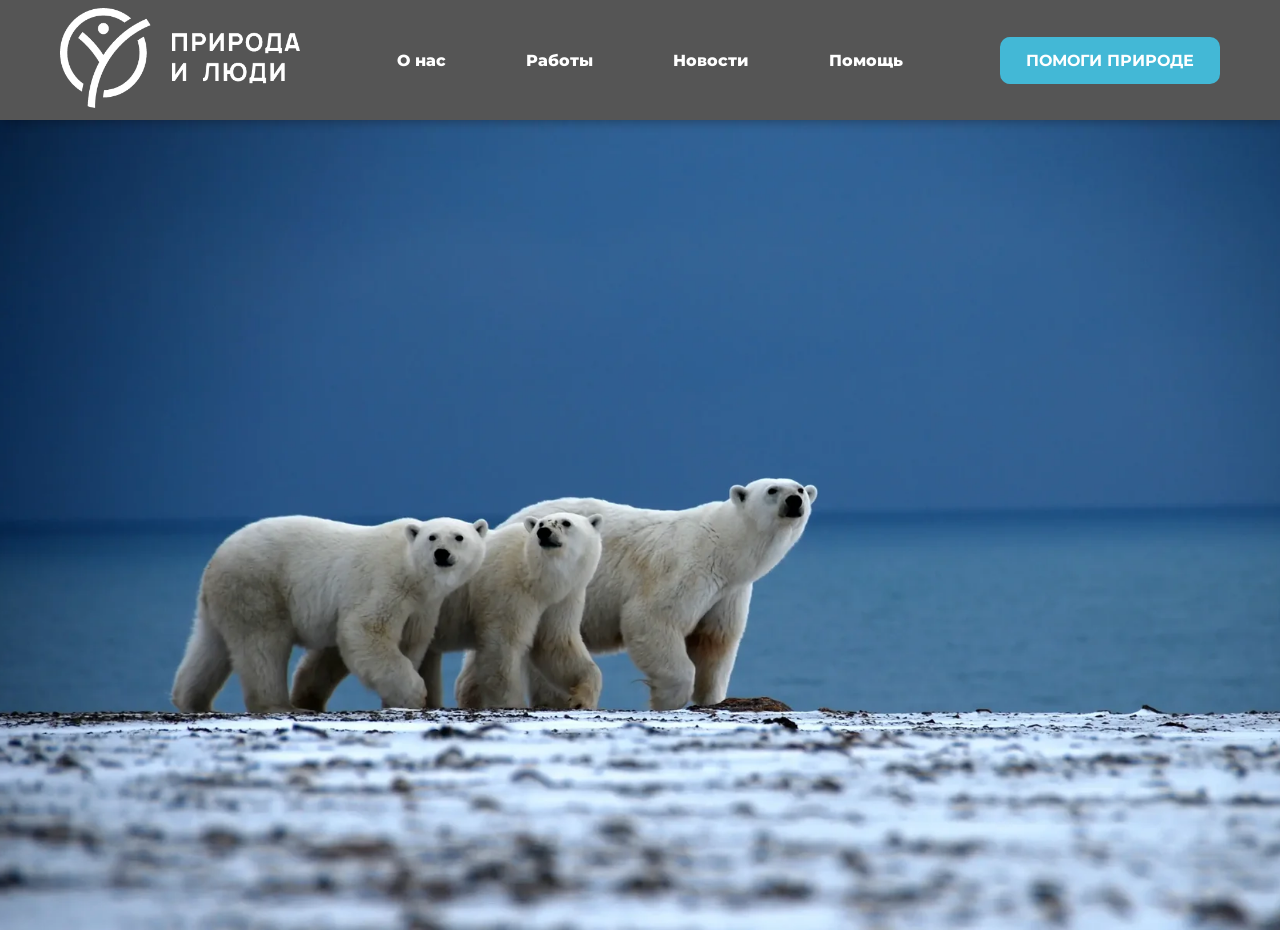
<file: index.html>
<!DOCTYPE html>
<html lang="en">
<head>
    <meta charset="UTF-8">
    <meta name="viewport" content="width=device-width, initial-scale=1.0">
    <meta name="description" content="Природа и люди - российский справочник где содержится информация о различных животных">
    <meta name="keywords" content="Природа, люди, справочник, Россия, растения, климат, погода, ботника, экология">
    <title>Природа и люди | Главная страница</title>

    <link href="https://fonts.googleapis.com/css2?family=Montserrat:wght@300;400;600;700&display=swap" rel="stylesheet">
    <link href="css/style_nav.css" rel="stylesheet" type="text/css" />
    <link href="css/style_hero.css" rel="stylesheet" type="text/css" />
</head>
<body>


    <!-- заглавие  ### <header>, <nav>, <ul>, <li>, <a>, <img>, <div> ### -->
    <header class="header">
        <div class="contener header_init">
            <a href="#" class="logo">
                <!-- кнопка логотипа -->
                <img src="img/Logo.png" alt="Logo" width="240" height="100" />
            </a>

            <!-- Навигация -->
            <nav class="nav">
                <ul class="nav_list">
                    <li><a href="#about">О нас</a></li>
                    <li><a href="#work">Работы</a></li>
                    <li><a href="#news">Новости</a></li>
                    <li><a href="#help">Помощь</a></li>
                </ul>
            </nav>

            <!-- доп кнопка -->
            <a href="#help_nature" class="btn btn_small">Помоги природе</a>
        </div>
    </header>


    <section id="hero">
        <picture>
            <source srcset="img/sobaci1.jpg" media="(max-width: 600px)">
            <img class="hero_img" src="img/Bears.webp" alt="медведь">
        </picture>

        <div class="hero_overlay"></div>
        
        <div class="hero_contener contener">
            <h2 class="hero_subt">Проект восстановления экологии</h2>
            <h1 class="hero_t">Помоги сохранить природу</h1>
            <p href="#help" class="btn">Поддержи проект</p>
        </div>
    </section>


    












</body>
</html>
</file>
<file: css/style_nav.css>
/*сбрасываем отступы*/
* {
    padding: 0;
    margin: 0;
    box-sizing: border-box; /* это делается чтобы падинг не увеличивал ширину*/
}

body {
    font-family: 'Montserrat', Arial, sans-serif;
    font-size: 16px;
    color: #808080;
    background: #ffffff;
}

:root {
    --accent: #43b8d6;
    --accent-dark: #109fab;
    --dark: #ffffff;
}

/*ограничивает ширину контейнера*/
.contener {
    max-width: 1200px;
    margin: 0 auto;
    padding: 0 20px;
}

.header {
    position: sticky; /*закрепляет панель на верхней части сайта при скроле*/
    top: 0;
    z-index: 100;
    background: #555555;
    box-shadow: 0 2px 10px rgba(0,0,0,0.3);
}

.header_init {
    display: flex; /*ставит элементы в один ряд*/
    align-items: center; /*выравнивание по вертикали*/
    justify-content: space-between; 
    gap: 30px;
    height: 120px;
}

.nav_list {
    display: flex;
    gap:80px;
    list-style:none; /*убирает точки из списка*/
}

.nav_list a {
    text-decoration: none; /* убирает подчеркивание */
    color: var(--dark); /* применение рутов */
    font-weight: 800;
    position: relative;
    transition: color .3s ease; /* плавное изменение цвета */
}


.nav_list a::after /*псевдоэлементы*/ {
    content: "";
    position: absolute;
    left: 0;
    bottom: -5px;
    width: 0;
    height: 2px;
    background: var(--accent);
    transition: color .3s ease;
}


.nav_list a:hover /*псевдоклассы*/ {
    color: var(--accent);
}

.nav_list a:hover::after 
{
    width: 100%;
}

.btn {
    display: inline-block;
    padding: 14px 32px;
    background: var(--accent);
    color: #fff;
    text-decoration: none;
    border-radius: 10px;
    font-weight: 700;
    text-transform: uppercase;
    font-size: 16px;
    border: 4px solid var(--accent);
    transition: background .3s, color .3s;
    cursor: pointer;
}

.btn:hover {
    background: #fff;
    color: var(--accent);
}

.btn_small {
    padding: 10px 22px; font-size: 16px;
}
</file>
<file: css/style_hero.css>
#hero {
    position: relative;
    height: 90vh;
    min-height: 500px;
    overflow: hidden;
    display: flex;
    align-items: center;
}

.hero_img {
    position: absolute;
    inset: 0;
    width: 100%;
    height: 100%;
    object-fit: cover;
    z-index: 0;
    animation: zoomIn 8s ease-out infinite alternate;
}

.hero_contener {
    


}
</file>
